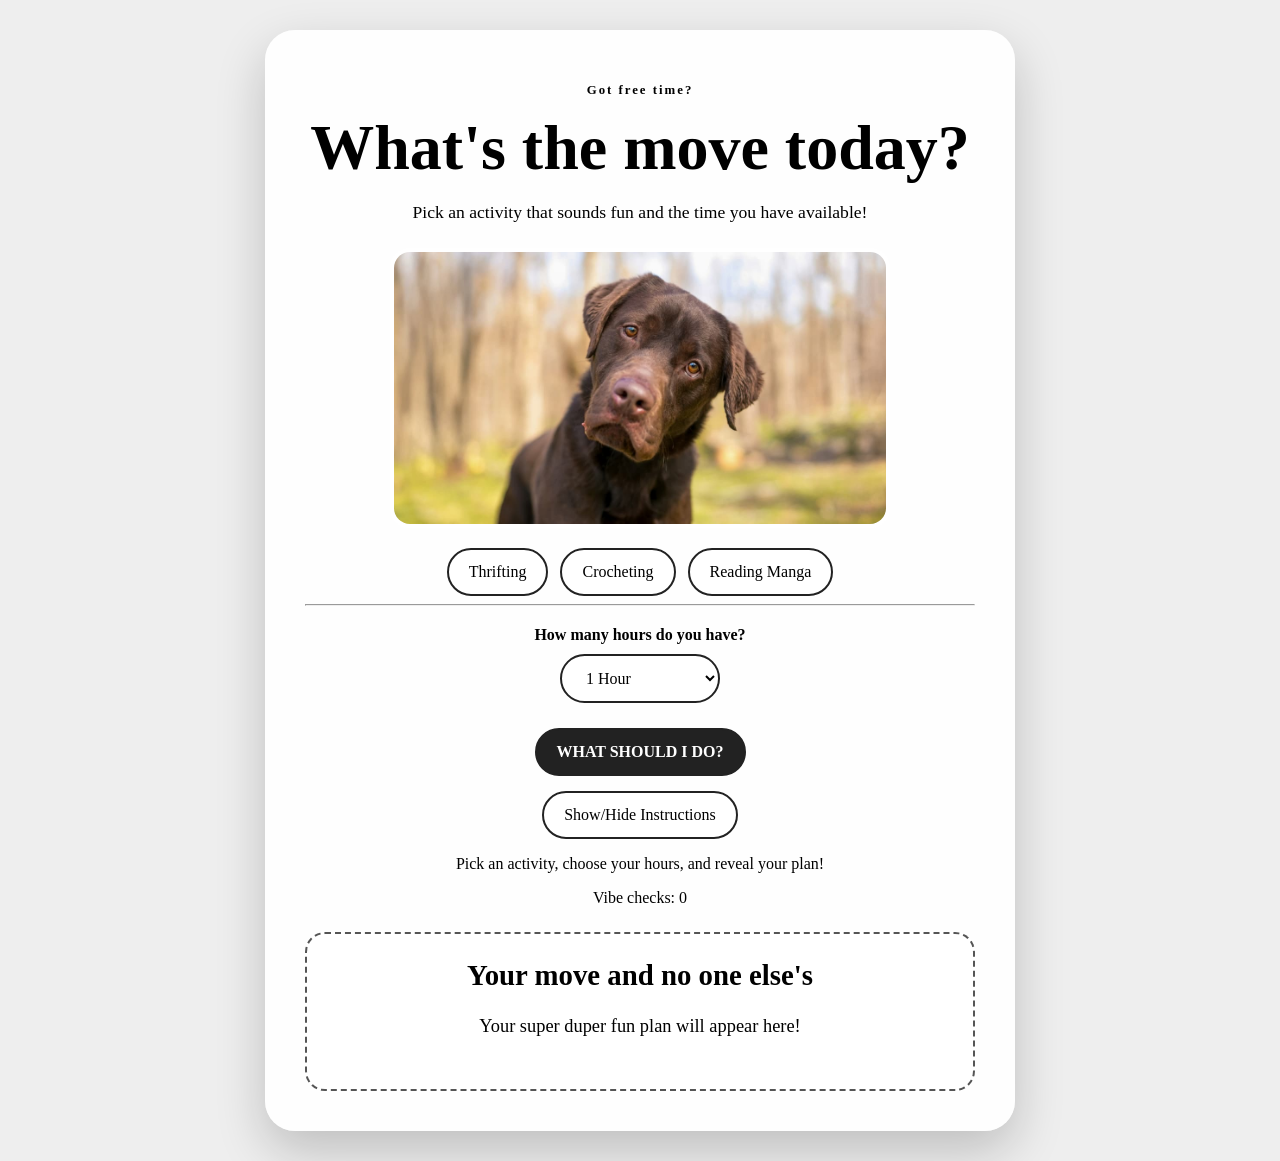
<file: 03_STUDENT_STARTER/index.html>
<!DOCTYPE html>
<html lang="en">

<head>
    <meta charset="UTF-8">
    <meta name="viewport" content="width=device-width, initial-scale=1.0">

    <title>Busy?</title>

    <link rel="stylesheet" href="styles.css">
</head>

<body class="default">

    <main class="card">

        <p class="eyebrow">
            Got free time?
        </p>

        <h1>What's the move today?</h1>

        <p id="tagline">
            Pick an activity that sounds fun and the time you have available!
        </p>


        <!-- Activity Picture -->

        <img
            id="activity-image"
            src="dog.png"
            alt="Dog"
        >


        <!-- Activity Buttons -->

        <section class="activities">

            <button id="thrift-btn">
                Thrifting
            </button>

            <button id="crochet-btn">
                Crocheting
            </button>

            <button id="manga-btn">
                Reading Manga
            </button>

        </section>


        <hr>


        <!-- Hours -->

        <label for="hours">
            How many hours do you have?
        </label>

        <select id="hours">

            <option value="1">1 Hour</option>

            <option value="2">2 Hours</option>

            <option value="4">4 Hours</option>

        </select>


        <!-- Reveal Button -->

        <!-- CHANGE BUTTON TEXT -->

        <button id="reveal-btn" class="reveal">
            WHAT SHOULD I DO?
        </button>


        <!-- HIDE / SHOW SOMETHING -->

        <button id="toggle-btn">
            Show/Hide Instructions
        </button>

        <p id="instructions">
            Pick an activity, choose your hours, and reveal your plan!
        </p>


        <!-- GUEST / CLICK COUNTER -->

        <p>
            Vibe checks: <span id="click-count">0</span>
        </p>


        <!-- Result -->

        <section class="result-box">

            <h2 id="activity-title">
                Your move and no one else's
            </h2>

            <p id="result">
                Your super duper fun plan will appear here!
            </p>

        </section>

    </main>


    <script src="script.js"></script>

</body>

</html>
</file>
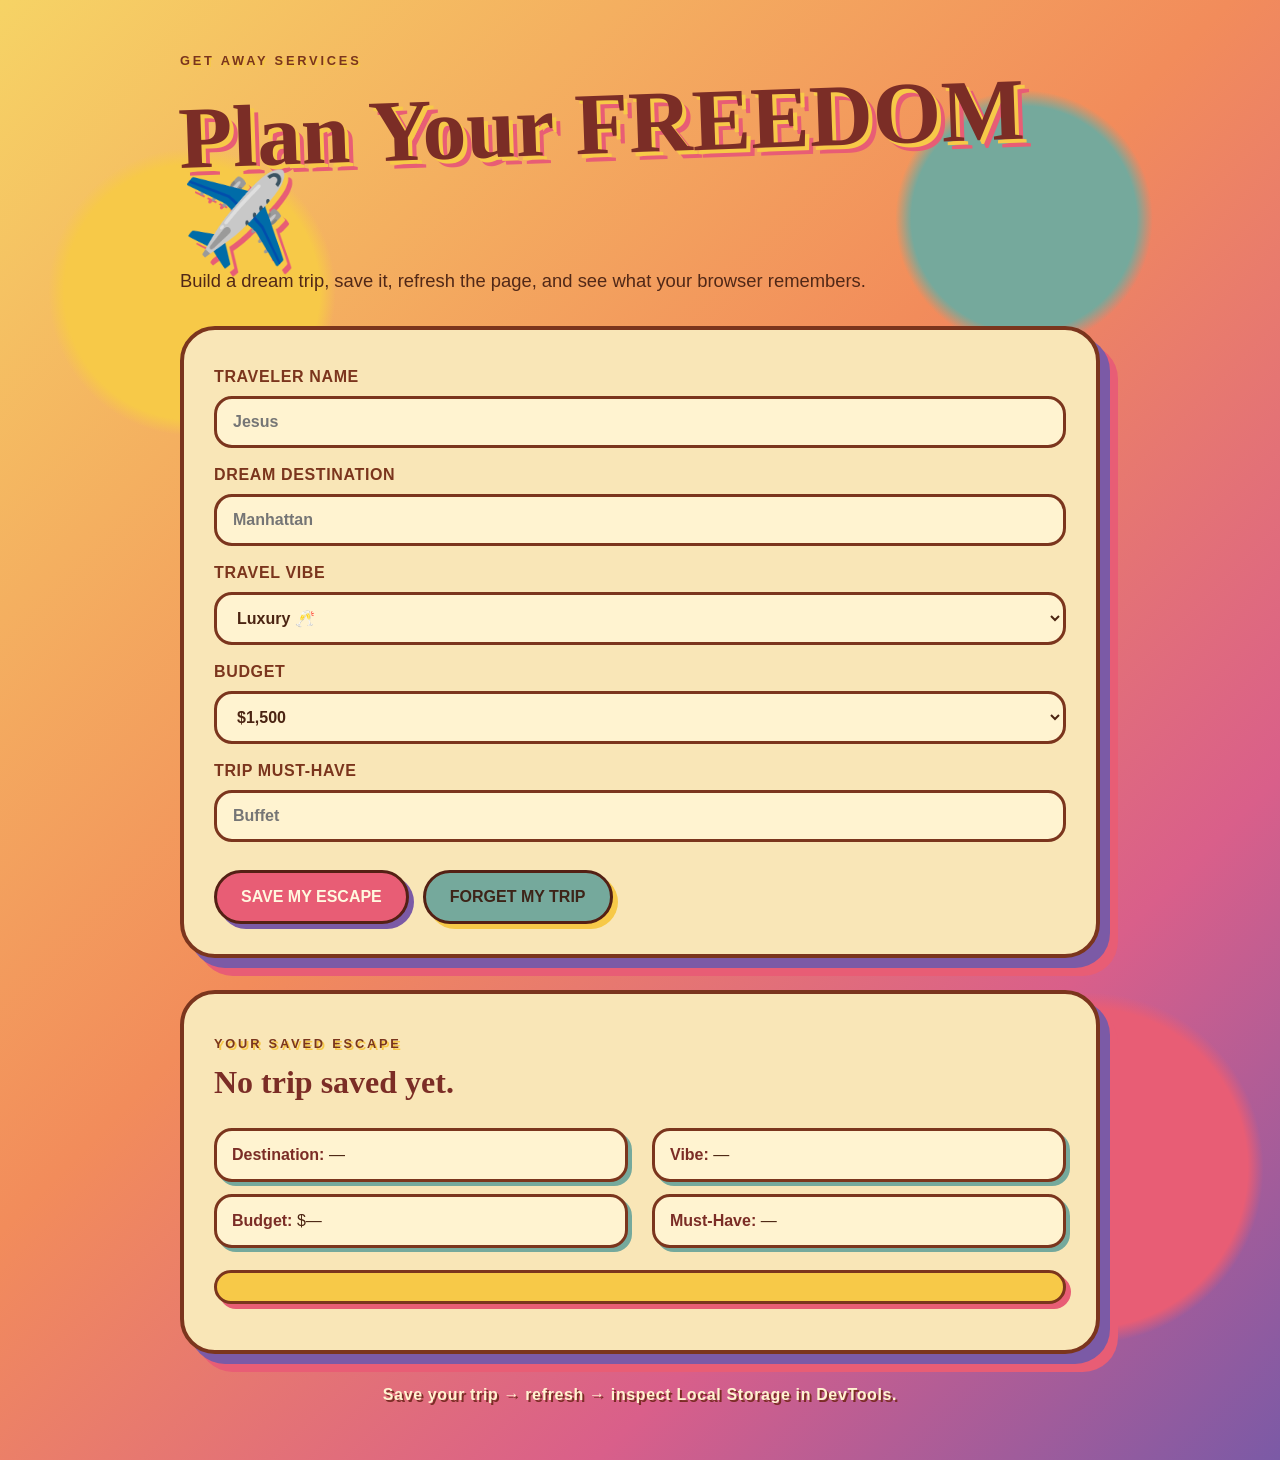
<file: 04_STUDENT_STARTER/index.html>
<!DOCTYPE html>
<html lang="en">
<head>
  <meta charset="UTF-8">
  <meta name="viewport" content="width=device-width, initial-scale=1.0">
  <title>Luxe Escape Concierge</title>
  <link rel="stylesheet" href="styles.css">
</head>
<body>
  <main class="app">
    <p class="eyebrow">GET AWAY SERVICES</p>
    <h1>Plan Your FREEDOM ✈️</h1>
    <p class="intro">Build a dream trip, save it, refresh the page, and see what your browser remembers.</p>

    <section class="planner">
      <label for="name">Traveler Name</label>
      <input id="name" type="text" placeholder="Jesus">

      <label for="destination">Dream Destination</label>
      <input id="destination" type="text" placeholder="Manhattan">

      <label for="vibe">Travel Vibe</label>
      <select id="vibe">
        <option value="Luxury">Luxury 🥂</option>
        <option value="Adventure">Adventure 🧗</option>
        <option value="Relaxing">Relaxing 🌴</option>
        <option value="Nightlife">Nightlife 🌙</option>
      </select>

      <label for="budget">Budget</label>
      <select id="budget">
        <option value="1500">$1,500</option>
        <option value="3000">$3,000</option>
        <option value="5000">$5,000</option>
        <option value="10000">$10,000+</option>
      </select>

      <label for="mustHave">Trip Must-Have</label>
      <input id="mustHave" type="text" placeholder="Buffet">

      <div class="buttons">
        <button id="saveBtn">SAVE MY ESCAPE</button>
        <button id="forgetBtn" class="secondary">FORGET MY TRIP</button>
      </div>
    </section>

    <section class="passport">
      <p class="eyebrow">YOUR SAVED ESCAPE</p>
      <h2 id="welcome">No trip saved yet.</h2>
      <div class="trip-grid">
        <p><strong>Destination:</strong> <span id="savedDestination">—</span></p>
        <p><strong>Vibe:</strong> <span id="savedVibe">—</span></p>
        <p><strong>Budget:</strong> $<span id="savedBudget">—</span></p>
        <p><strong>Must-Have:</strong> <span id="savedMustHave">—</span></p>
      </div>
      <p id="tripCount" class="count"></p>
    </section>

    <p class="hint">Save your trip → refresh → inspect Local Storage in DevTools.</p>
  </main>

  <script src="script.js"></script>
</body>
</html>
</file>
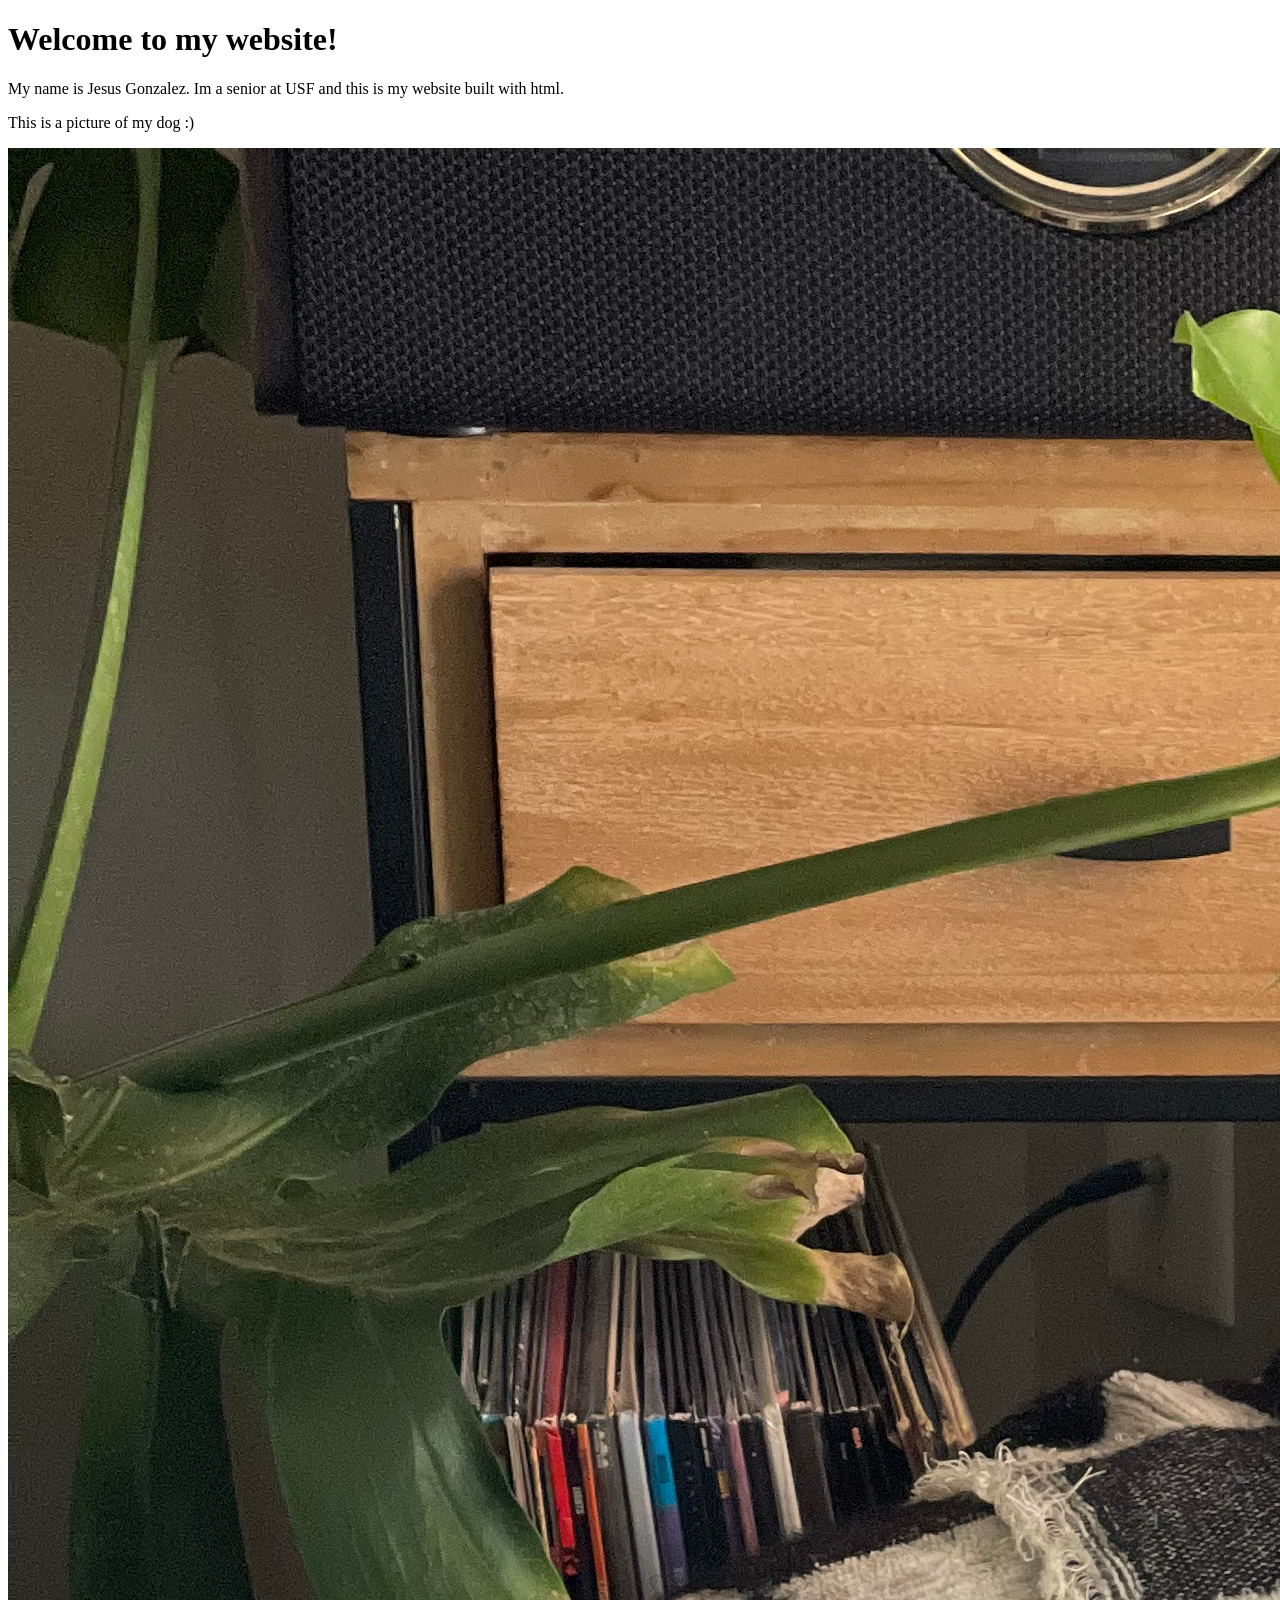
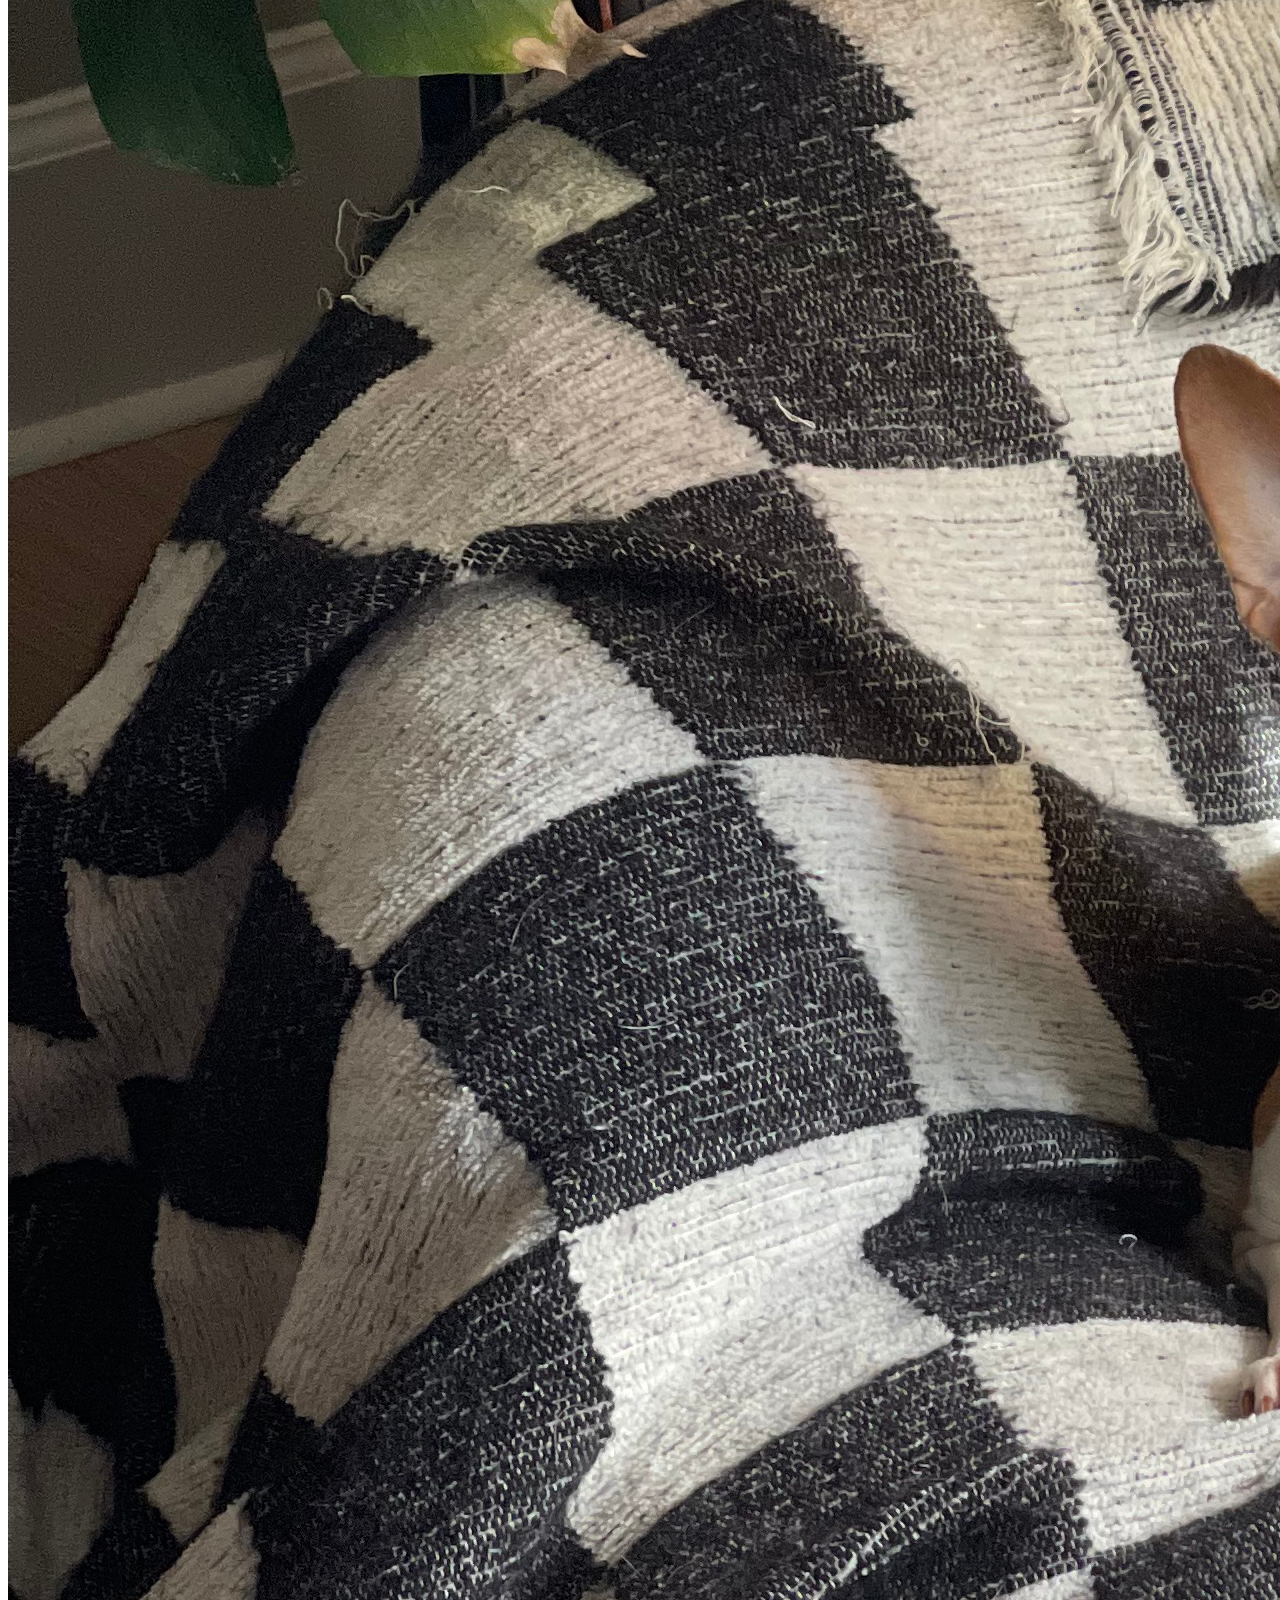
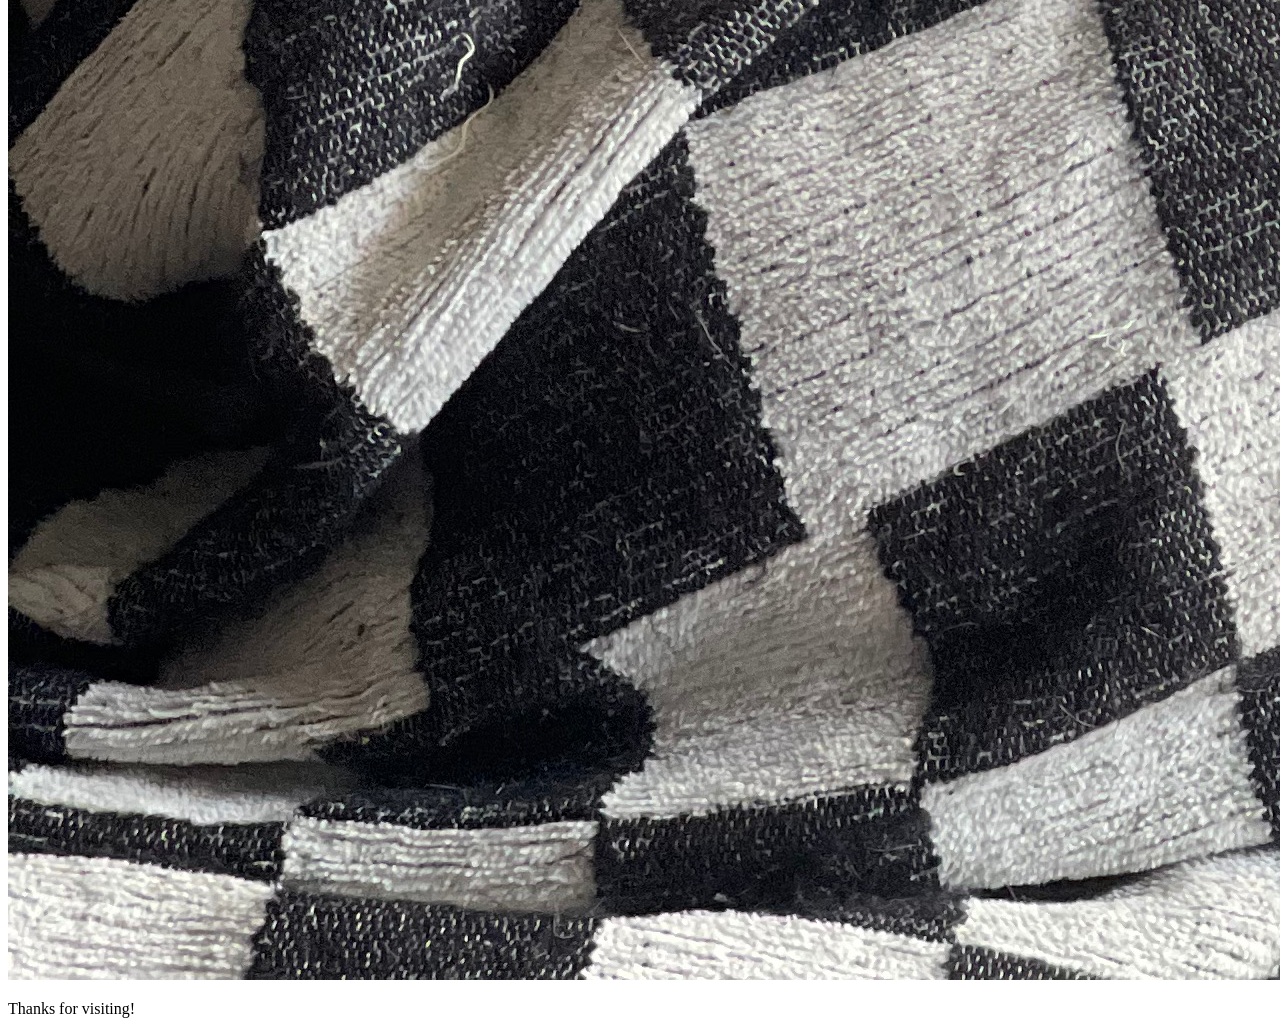
<file: personal website/portfolio.html>
<!DOCTYPE html>
<html lang="en">
<head>
    <meta charset="UTF-8">
    <meta name="viewport" content="width=device-width, initial-scale=1.0">
    <title> JG Website</title>
</head>

<body>

    <header>
       <h1>Welcome to my website!</h1>
    </header>

    <main>

        <p>My name is Jesus Gonzalez. Im a senior at USF and this is my website built with html.</p>
        <p>This is a picture of my dog :)</p>
        <img src="picture.jpeg" alt="A picture of my doggo">

    </main>

    <footer>
        <p>Thanks for visiting!</p>
    </footer>

</body>
</html>
</file>
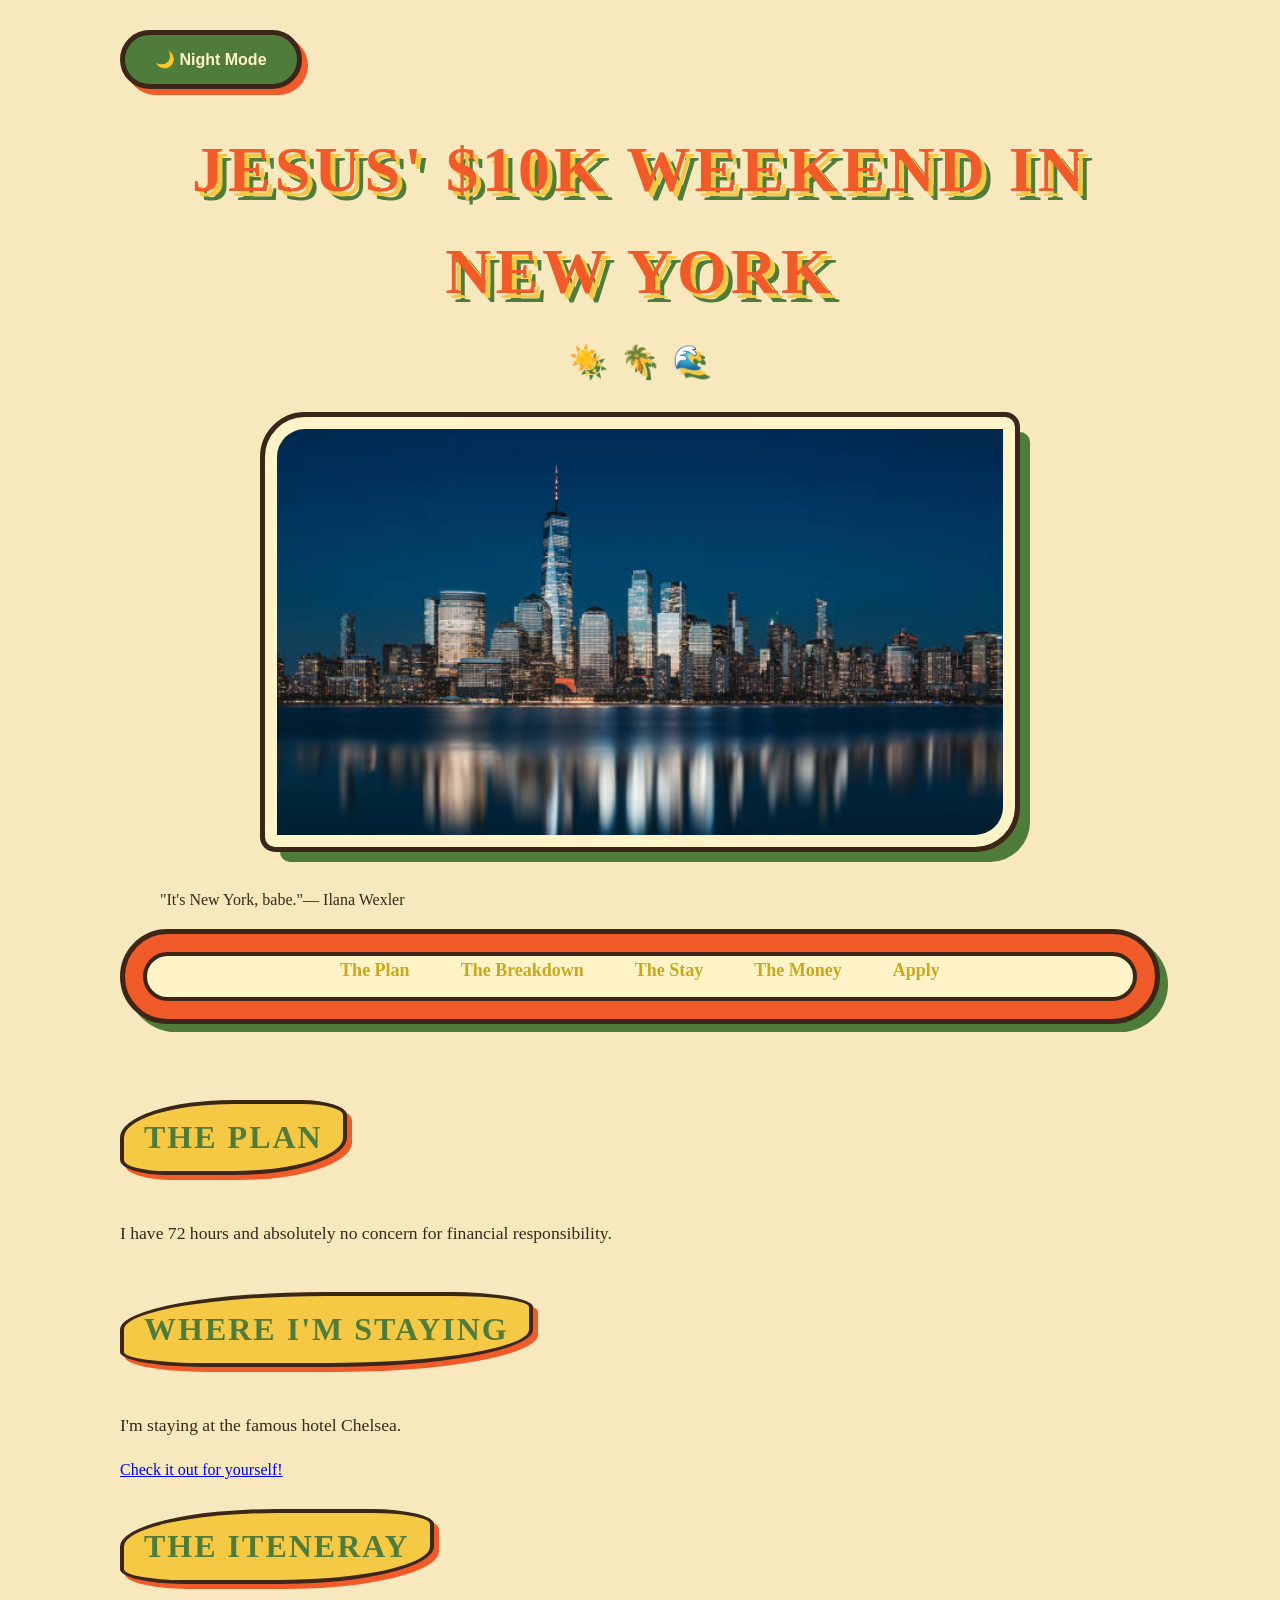
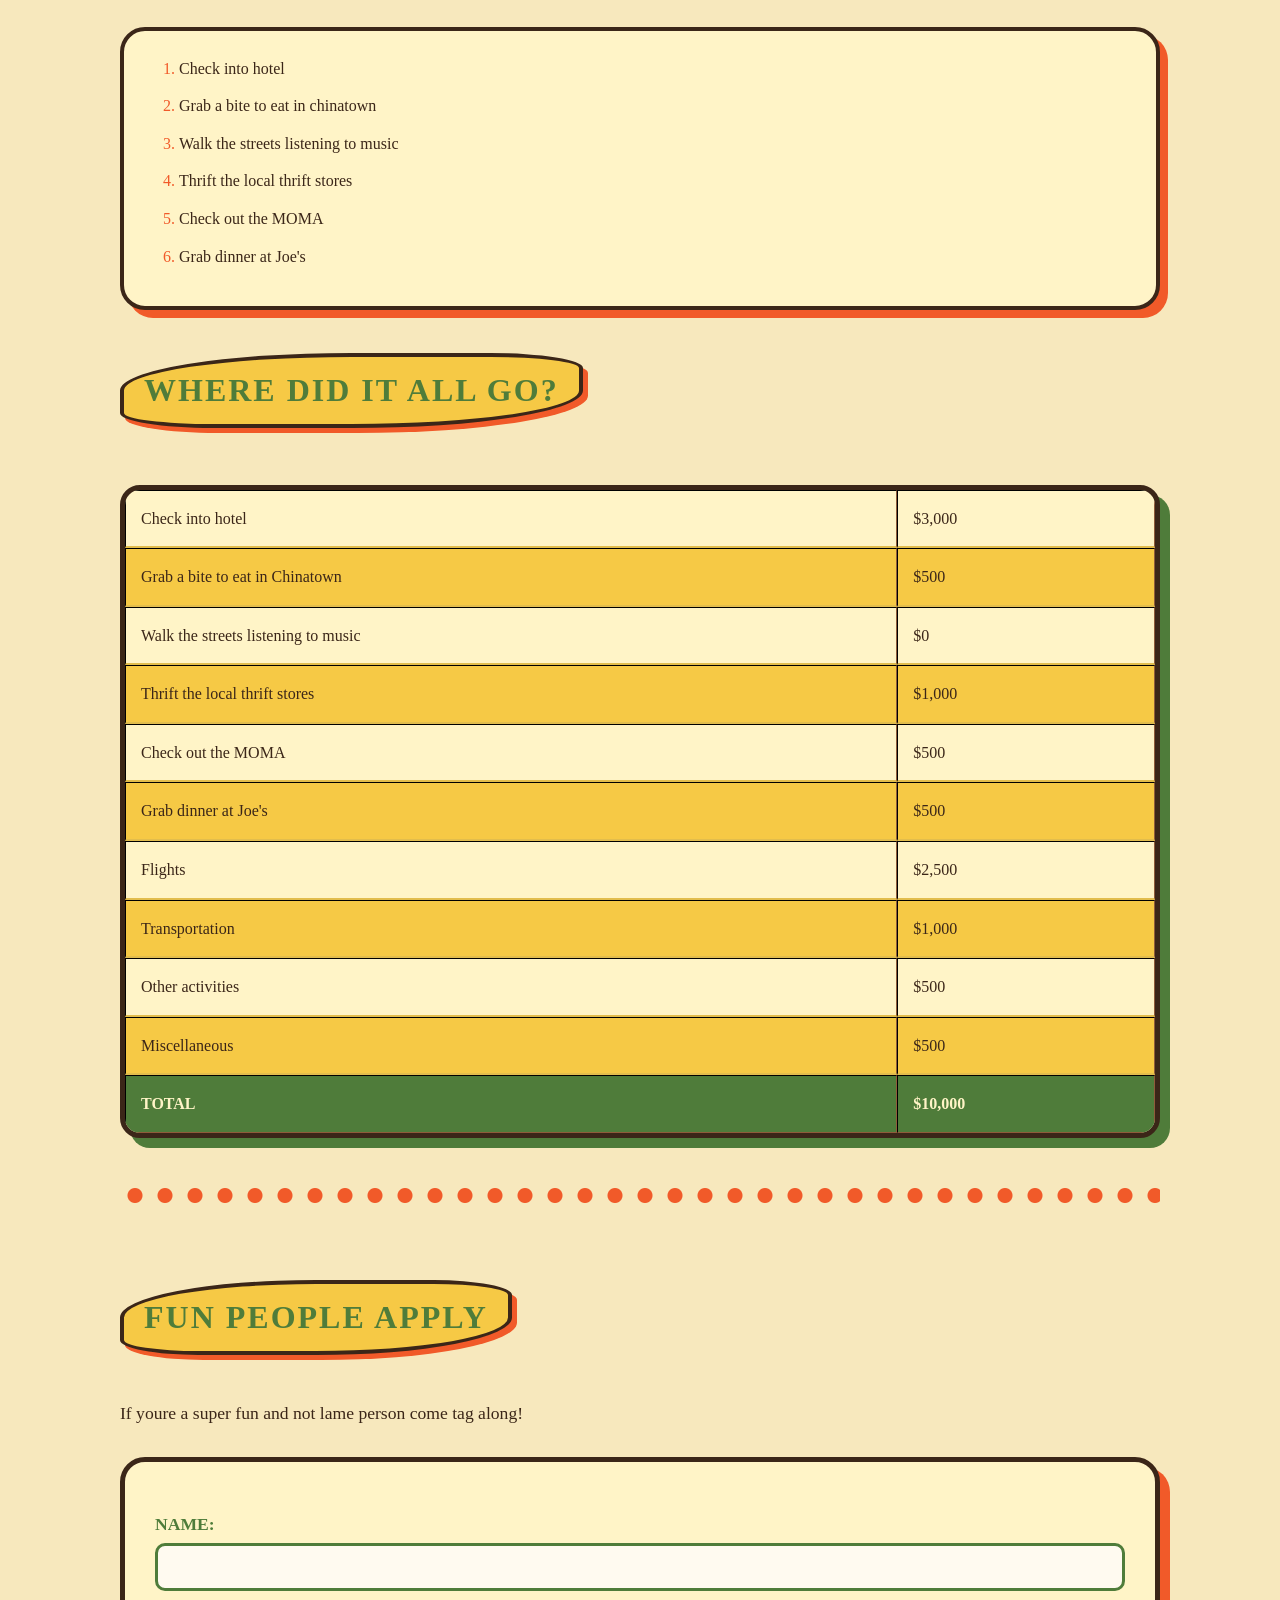
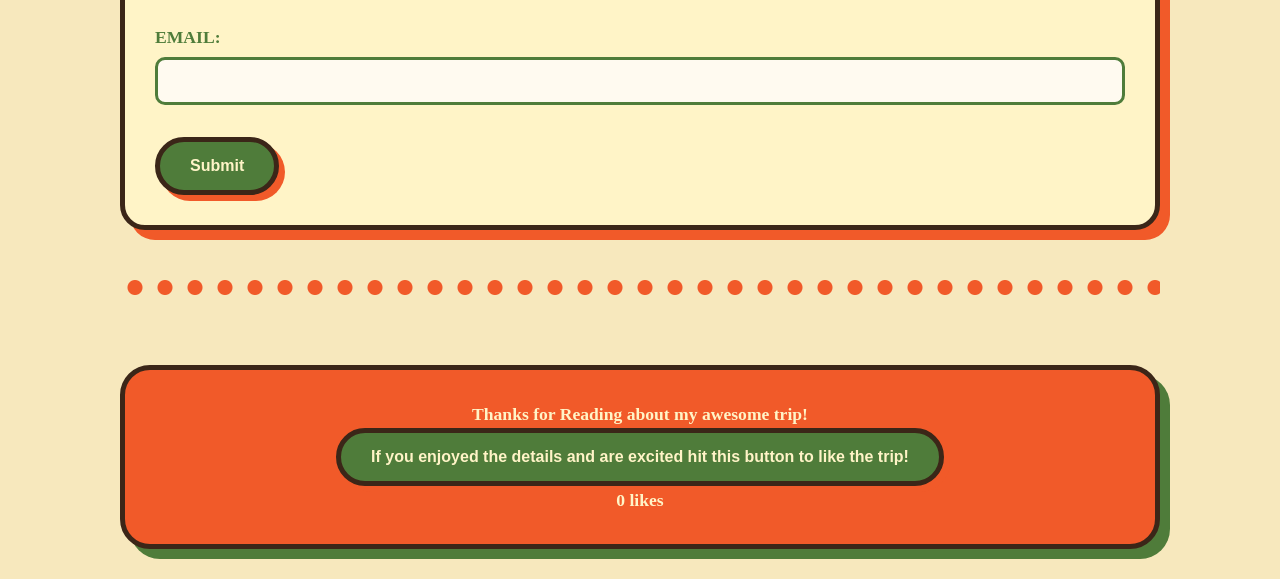
<file: Trip 2.0/10trip.html>
<!DOCTYPE html>
<html lang="en">
<head>
    <meta charset="UTF-8">
    <meta name="viewport" content="width=device-width, initial-scale=1.0">
    <title> $10,000 Weekend</title>
    <link rel="stylesheet" href="style.css">
</head>

<body>

    <header>
        <button id="night-button">🌙 Night Mode</button>
       <h1>Jesus' $10K Weekend in New York</h1>
       <img src="nyskyline.jpg" alt="Skyline of the New york City">
       <blockquote>"It's New York, babe."— Ilana Wexler</blockquote>
       <nav>
    <ul>
        <li><a href="#theplan">The Plan</a></li>
        <li><a href="#thebreakdown">The Breakdown</a></li>
        <li><a href="#thestay">The Stay</a></li>
        <li><a href="#themoney">The Money</a></li>
        <li><a href="#apply">Apply</a></li>
    </ul>
</nav>

    </header>

    <main>

        <h2 id="theplan">The Plan</h2>
        <p>I have 72 hours and absolutely no concern for financial responsibility.</p>

        <h2 id="thestay">Where I'm Staying</h2>
        <p>I'm staying at the famous hotel Chelsea.</p>
        <a href="https://hotelchelsea.com/">Check it out for yourself!</a>
        <br>

        <h2 id="thebreakdown">The Iteneray</h2>
        <ol>
            <li>Check into hotel</li>
            <li>Grab a bite to eat in chinatown</li>
            <li>Walk the streets listening to music</li>
            <li>Thrift the local thrift stores</li>
            <li>Check out the MOMA</li>
            <li>Grab dinner at Joe's</li>
        </ol>

        <!-- insert a table that will showcase the projected 10,000 spent -->
         <h2 id="themoney">Where did it all go?</h2>

         <table border="1">
    <tr>
        <td>Check into hotel</td>
        <td>$3,000</td>
    </tr>
    <tr>
        <td>Grab a bite to eat in Chinatown</td>
        <td>$500</td>
    </tr>
    <tr>
        <td>Walk the streets listening to music</td>
        <td>$0</td>
    </tr>
    <tr>
        <td>Thrift the local thrift stores</td>
        <td>$1,000</td>
    </tr>
    <tr>
        <td>Check out the MOMA</td>
        <td>$500</td>
    </tr>
    <tr>
        <td>Grab dinner at Joe's</td>
        <td>$500</td>
    </tr>
    <tr>
        <td>Flights</td>
        <td>$2,500</td>
    </tr>
    <tr>
        <td>Transportation</td>
        <td>$1,000</td>
    </tr>
    <tr>
        <td>Other activities</td>
        <td>$500</td>
    </tr>
    <tr>
        <td>Miscellaneous</td>
        <td>$500</td>
    </tr>
    <tr>
        <th>Total</th>
        <th>$10,000</th>
    </tr>
</table>

        <!-- add three chages that are not shown in class (there is a list that showcases examples in the lecture slide)-->
<hr>
        <h2 id="apply">Fun People Apply</h2>
        <p>If youre a super fun and not lame person come tag along!</p>
        <form id="trip-form">
            <p>
            <label for="guest-name">Name:</label>
            <input id="guest-name" name="guest-name" type="text" required>
            </p>
            <p>
                <label for="guest-email">Email:</label>
                <input id="guest-email" name="guest-name" type="email" required>
            </p>
            <p id="confirmation-message"></p>
            <p id="confirmation-message"></p>
            <button type="submit">Submit</button>
        </form>
<hr>



    </main>

    <footer>
        <p>Thanks for Reading about my awesome trip!</p>
        <button id="like-button">If you enjoyed the details and are excited hit this button to like the trip!</button>
        <p id="likes">0 likes</p>
    </footer>
<script src="script.js"></script>

</body>
</html>
</file>
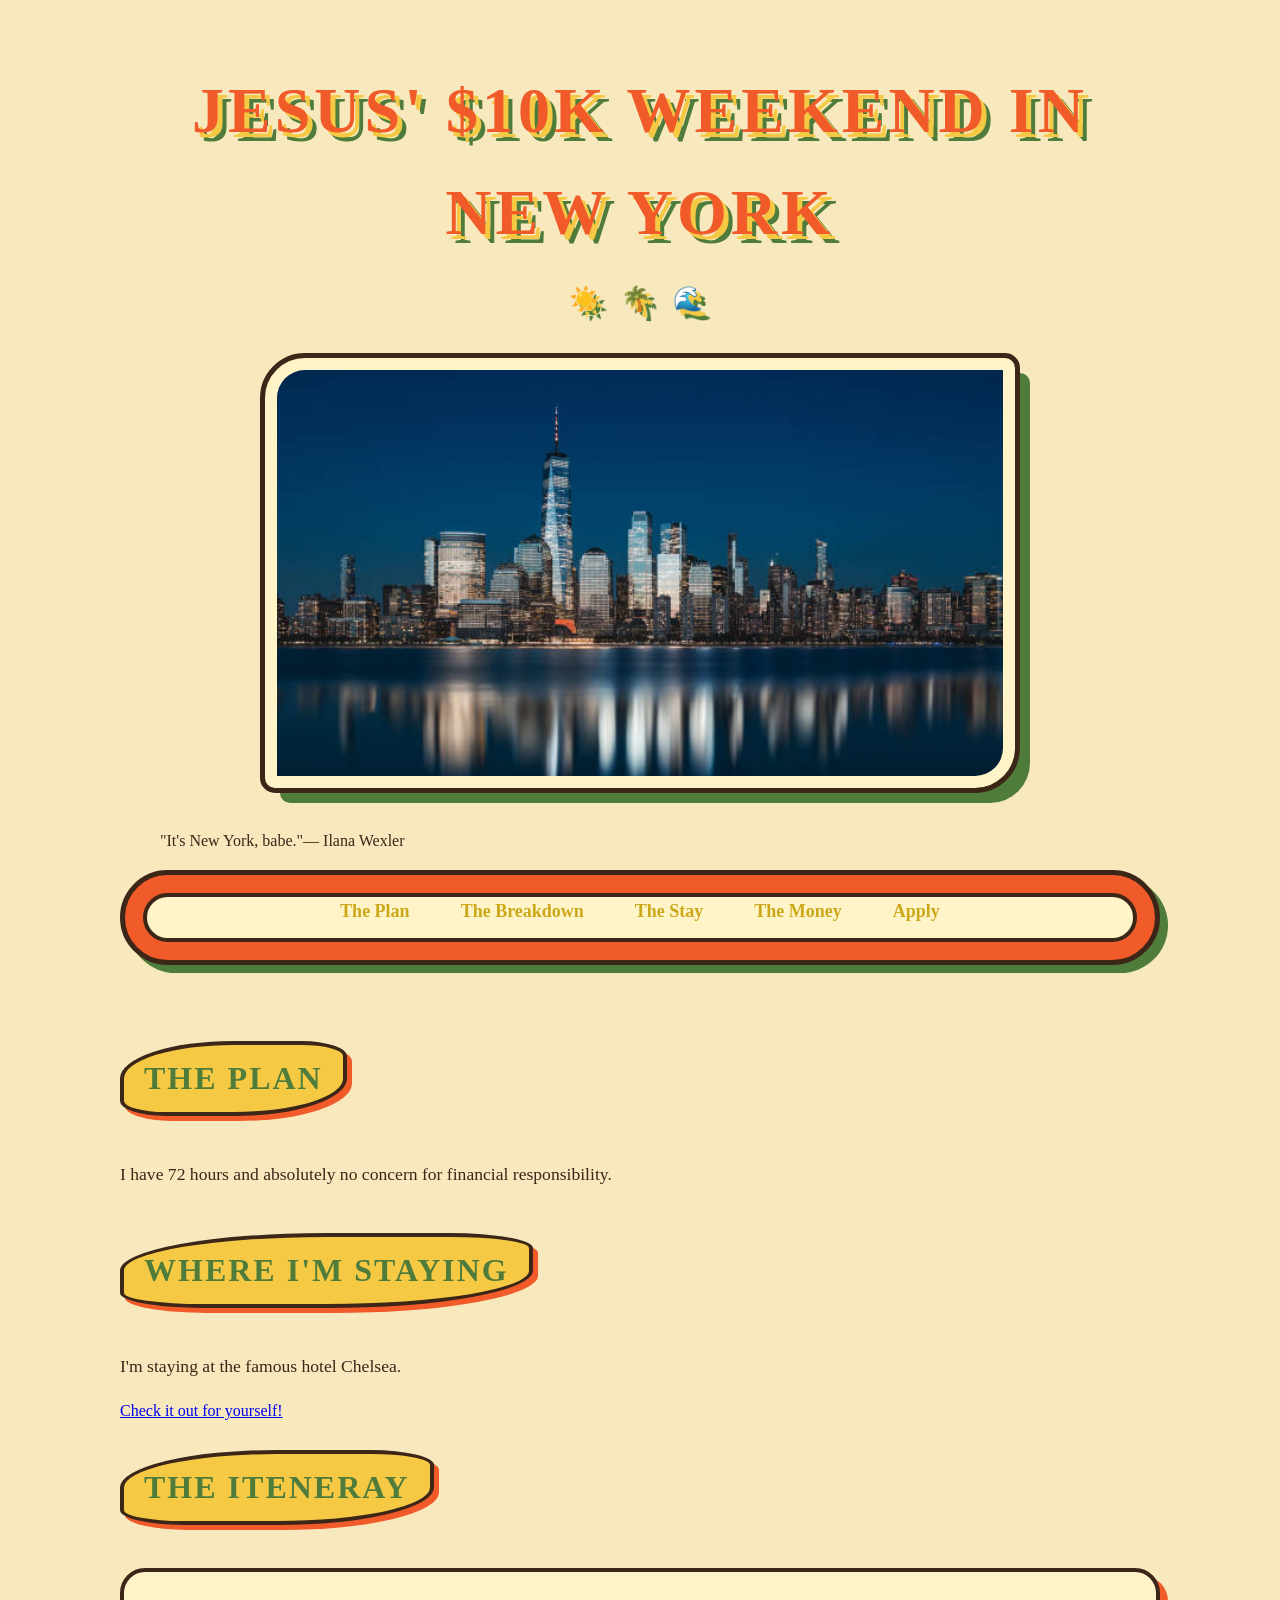
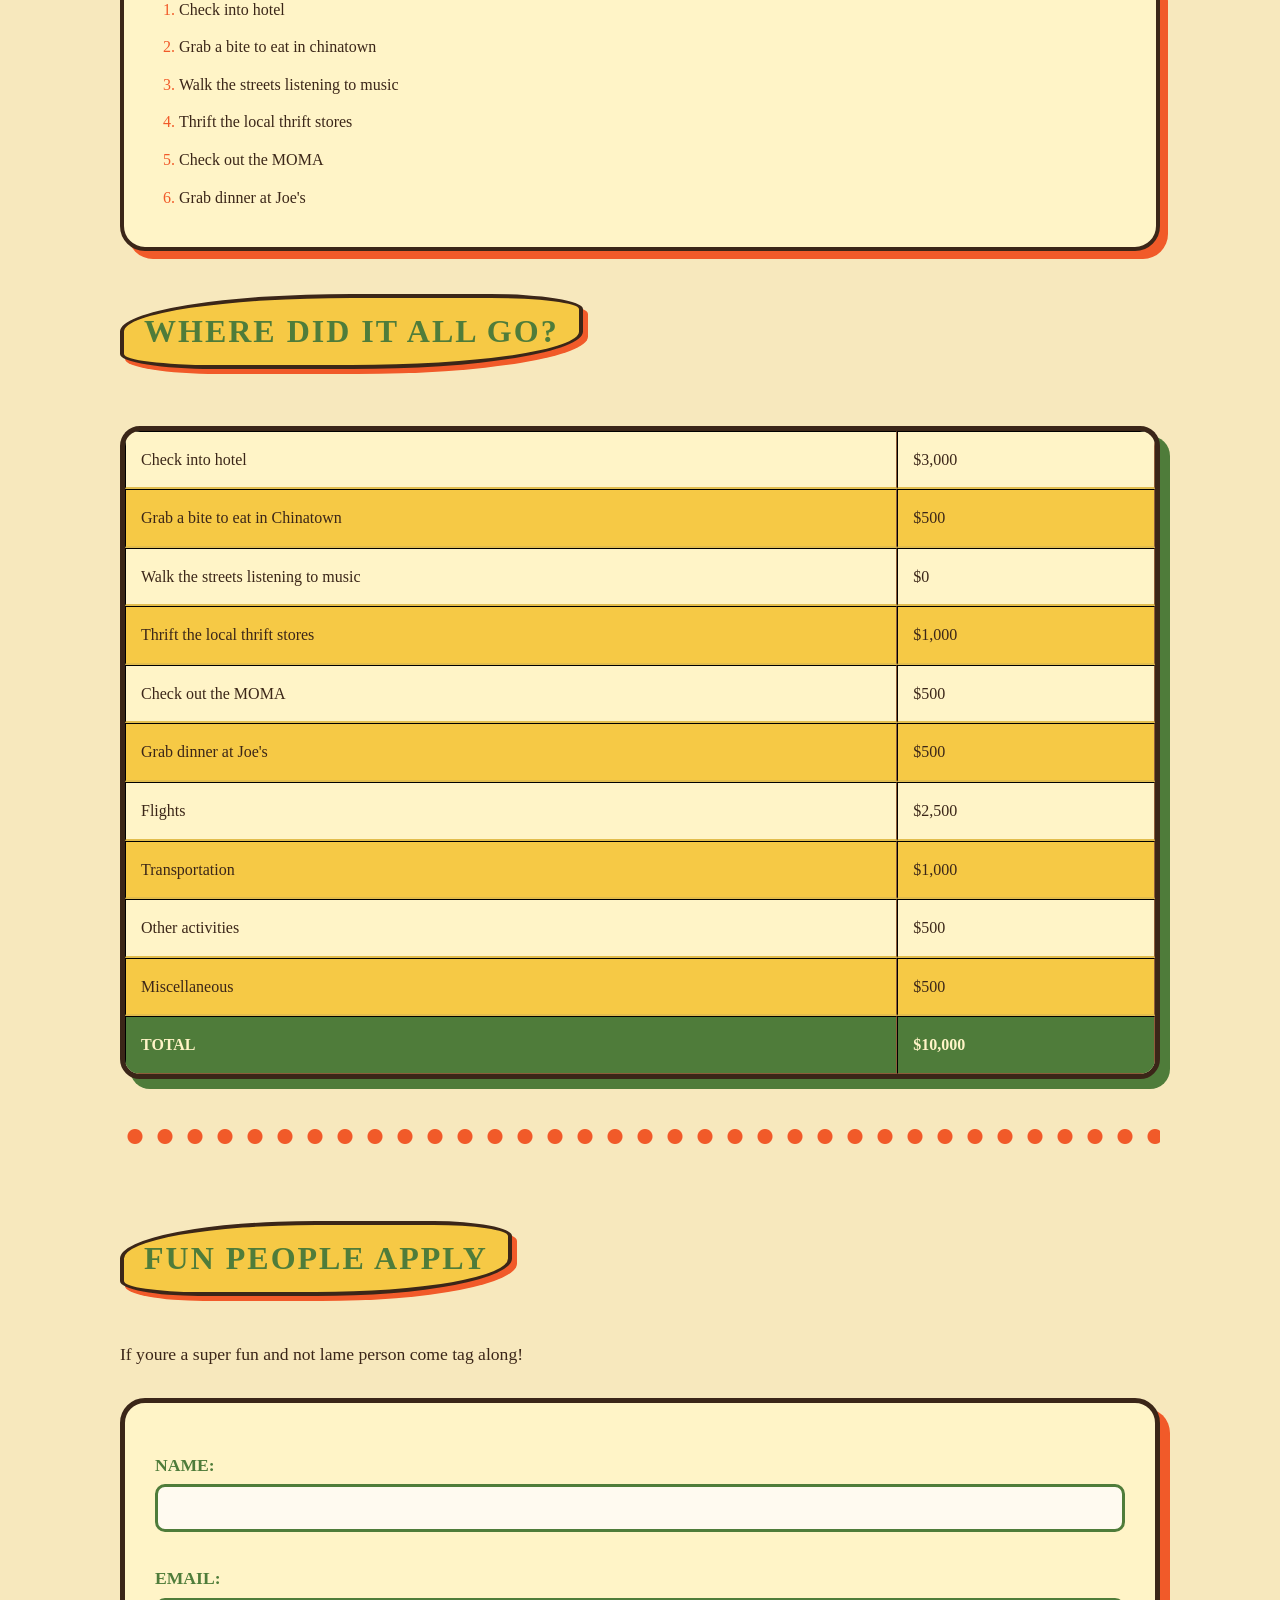
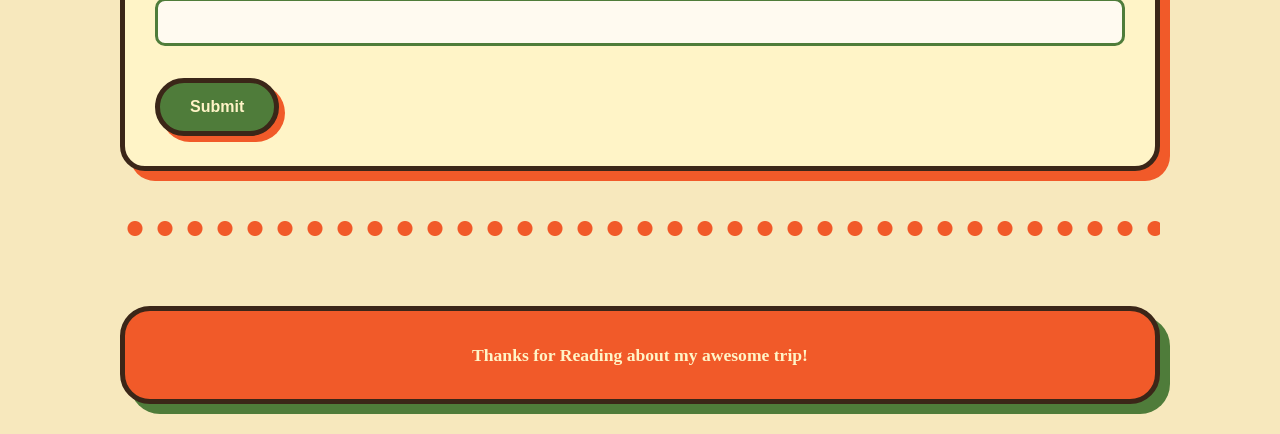
<file: Trip/10trip.html>
<!DOCTYPE html>
<html lang="en">
<head>
    <meta charset="UTF-8">
    <meta name="viewport" content="width=device-width, initial-scale=1.0">
    <title> $10,000 Weekend</title>
    <link rel="stylesheet" href="style.css">
</head>

<body>

    <header>
       <h1>Jesus' $10K Weekend in New York</h1>
       <img src="nyskyline.jpg" alt="Skyline of the New york City">
       <blockquote>"It's New York, babe."— Ilana Wexler</blockquote>
       <nav>
    <ul>
        <li><a href="#theplan">The Plan</a></li>
        <li><a href="#thebreakdown">The Breakdown</a></li>
        <li><a href="#thestay">The Stay</a></li>
        <li><a href="#themoney">The Money</a></li>
        <li><a href="#apply">Apply</a></li>
    </ul>
</nav>

    </header>

    <main>

        <h2 id="theplan">The Plan</h2>
        <p>I have 72 hours and absolutely no concern for financial responsibility.</p>

        <h2 id="thestay">Where I'm Staying</h2>
        <p>I'm staying at the famous hotel Chelsea.</p>
        <a href="https://hotelchelsea.com/">Check it out for yourself!</a>
        <br>

        <h2 id="thebreakdown">The Iteneray</h2>
        <ol>
            <li>Check into hotel</li>
            <li>Grab a bite to eat in chinatown</li>
            <li>Walk the streets listening to music</li>
            <li>Thrift the local thrift stores</li>
            <li>Check out the MOMA</li>
            <li>Grab dinner at Joe's</li>
        </ol>

        <!-- insert a table that will showcase the projected 10,000 spent -->
         <h2 id="themoney">Where did it all go?</h2>

         <table border="1">
    <tr>
        <td>Check into hotel</td>
        <td>$3,000</td>
    </tr>
    <tr>
        <td>Grab a bite to eat in Chinatown</td>
        <td>$500</td>
    </tr>
    <tr>
        <td>Walk the streets listening to music</td>
        <td>$0</td>
    </tr>
    <tr>
        <td>Thrift the local thrift stores</td>
        <td>$1,000</td>
    </tr>
    <tr>
        <td>Check out the MOMA</td>
        <td>$500</td>
    </tr>
    <tr>
        <td>Grab dinner at Joe's</td>
        <td>$500</td>
    </tr>
    <tr>
        <td>Flights</td>
        <td>$2,500</td>
    </tr>
    <tr>
        <td>Transportation</td>
        <td>$1,000</td>
    </tr>
    <tr>
        <td>Other activities</td>
        <td>$500</td>
    </tr>
    <tr>
        <td>Miscellaneous</td>
        <td>$500</td>
    </tr>
    <tr>
        <th>Total</th>
        <th>$10,000</th>
    </tr>
</table>

        <!-- add three chages that are not shown in class (there is a list that showcases examples in the lecture slide)-->
<hr>
        <h2 id="apply">Fun People Apply</h2>
        <p>If youre a super fun and not lame person come tag along!</p>
        <form action="#join" method="get">
            <p>
            <label for="guest-name">Name:</label>
            <input id="guest-name" name="guest-name" type="text" required>
            </p>
            <p>
                <label for="guest-email">Email:</label>
                <input id="guest-email" name="guest-name" type="email" required>
            </p>
            <button type="submit">Submit</button>
        </form>
<hr>



    </main>

    <footer>
        <p>Thanks for Reading about my awesome trip!</p>
    </footer>

</body>
</html>
</file>
<file: 03_STUDENT_STARTER/styles.css>
/* -------------------------
   BASIC PAGE SETUP
------------------------- */

* {
    box-sizing: border-box;
}

body {
    margin: 0;
    min-height: 100vh;

    display: grid;
    place-items: center;

    padding: 30px;

    font-family: Georgia, serif;

    background: #eeeeee;

    transition: 0.5s ease;
}


/* -------------------------
   MAIN CARD
------------------------- */

.card {
    width: min(750px, 100%);

    padding: 40px;

    text-align: center;

    border-radius: 30px;

    background: rgba(255, 255, 255, 0.94);

    box-shadow: 0 20px 50px rgba(0, 0, 0, 0.2);
}


/* -------------------------
   TEXT
------------------------- */

.eyebrow {
    font-size: 0.8rem;
    letter-spacing: 2px;
    font-weight: bold;
}

h1 {
    font-size: clamp(2.5rem, 7vw, 4rem);
    margin: 10px 0;
}

#tagline {
    font-size: 1.1rem;
    margin-bottom: 25px;
}


/* -------------------------
   ACTIVITY IMAGE
------------------------- */

#activity-image {
    width: 100%;
    max-width: 500px;
    height: 280px;

    object-fit: cover;

    display: block;

    margin: 20px auto;

    border-radius: 20px;

    border: 4px solid white;

    transition: 0.4s ease;
}


/* -------------------------
   ACTIVITY BUTTONS
------------------------- */

.activities {
    display: flex;

    justify-content: center;

    gap: 12px;

    flex-wrap: wrap;
}

button,
select {
    font-family: inherit;

    font-size: 1rem;

    padding: 13px 20px;

    min-height: 46px;

    border-radius: 50px;

    border: 2px solid #222;

    background: white;

    cursor: pointer;

    transition: 0.2s ease;
}

button:hover {
    transform: translateY(-4px) scale(1.03);
}


/* -------------------------
   HOURS
------------------------- */

label {
    display: block;

    font-weight: bold;

    margin: 20px 0 10px;
}

select {
    min-width: 160px;
}


/* -------------------------
   REVEAL BUTTON
------------------------- */

.reveal {
    display: block;

    margin: 25px auto 15px;

    font-weight: bold;

    background: #222;

    color: white;
}

.reveal:hover {
    background: #444;
}


/* -------------------------
   RESULT
------------------------- */

.result-box {
    margin-top: 25px;

    padding: 25px;

    border-radius: 20px;

    border: 2px dashed #555;

    background: rgba(255, 255, 255, 0.6);
}

.result-box h2 {
    margin-top: 0;

    font-size: 1.8rem;
}

#result {
    font-size: 1.15rem;

    min-height: 30px;
}


/* =================================================
   THRIFTING
   70s RETRO THEME
================================================= */

body.thrifting {
    background:
        radial-gradient(
            circle at 20% 20%,
            #f4c95d 0 8%,
            transparent 9%
        ),
        radial-gradient(
            circle at 80% 70%,
            #d95d39 0 10%,
            transparent 11%
        ),
        linear-gradient(
            135deg,
            #e8a87c,
            #f4d35e,
            #8f4f3a
        );

    color: #432818;
}

body.thrifting .card {
    background: #f7e7c6;

    border: 5px solid #432818;

    box-shadow:
        10px 10px 0 #432818;
}

body.thrifting button {
    background: #f4c95d;

    color: #432818;

    border-color: #432818;
}

body.thrifting .reveal {
    background: #432818;

    color: #f7e7c6;
}

body.thrifting .result-box {
    background: #f1b24a;

    border-color: #432818;
}


/* =================================================
   CROCHETING
   LIGHT & AIRY THEME
================================================= */

body.crocheting {
    background:
        linear-gradient(
            135deg,
            #e8f5f2,
            #fdf6f0,
            #dcecf7
        );

    color: #526b68;
}

body.crocheting .card {
    background: rgba(255, 255, 255, 0.85);

    border: 2px solid #d7e7e3;

    box-shadow:
        0 20px 50px rgba(130, 160, 160, 0.2);
}

body.crocheting button {
    background: #f7ebe5;

    color: #526b68;

    border-color: #b9d4ce;
}

body.crocheting .reveal {
    background: #8fb9b1;

    color: white;
}

body.crocheting .result-box {
    background: #f5faf8;

    border-color: #b9d4ce;
}


/* =================================================
   MANGA
   JJK-INSPIRED THEME
================================================= */

body.manga {
    background:
        radial-gradient(
            circle at 20% 30%,
            #5d3fd3,
            transparent 30%
        ),
        radial-gradient(
            circle at 80% 70%,
            #00a6a6,
            transparent 25%
        ),
        linear-gradient(
            135deg,
            #080814,
            #191331
        );

    color: white;
}

body.manga .card {
    background: rgba(12, 10, 25, 0.94);

    border: 3px solid #7654e8;

    box-shadow:
        0 0 30px rgba(118, 84, 232, 0.4);
}

body.manga button {
    background: #17142b;

    color: white;

    border-color: #7654e8;
}

body.manga .reveal {
    background: #7654e8;

    color: white;
}

body.manga .result-box {
    background: rgba(42, 31, 75, 0.8);

    border-color: #00a6a6;
}
</file>
<file: 04_STUDENT_STARTER/styles.css>
* {
  box-sizing: border-box;
}

body {
  margin: 0;
  min-height: 100vh;
  font-family: "Trebuchet MS", Arial, sans-serif;
  color: #4b2412;

  background:
    radial-gradient(circle at 15% 20%, #f7c948 0 8%, transparent 9%),
    radial-gradient(circle at 85% 80%, #e85d75 0 10%, transparent 11%),
    radial-gradient(circle at 80% 15%, #75a99c 0 7%, transparent 8%),
    linear-gradient(135deg, #f6d365, #f28c5b 45%, #d95f8a 75%, #7b5aa6);

  padding: 40px 18px;
  overflow-x: hidden;
}

.app {
  max-width: 920px;
  margin: 0 auto;
}

/* GROOVY LITTLE HEADER */

.eyebrow {
  letter-spacing: .22em;
  font-size: .8rem;
  font-weight: 900;
  color: #7a351d;
  text-transform: uppercase;
  text-shadow: 2px 2px #f7c948;
}

h1 {
  font-family: Georgia, "Times New Roman", serif;
  font-size: clamp(2.8rem, 7vw, 5.5rem);
  line-height: .95;
  margin: 0 0 18px;

  color: #7b2d26;
  text-shadow:
    4px 4px 0 #f7c948,
    8px 8px 0 #e85d75;

  transform: rotate(-2deg);
}

.intro {
  font-size: 1.15rem;
  line-height: 1.6;
  max-width: 700px;
  margin-bottom: 30px;

  color: #512817;
}


/* MAIN CARDS */

.planner,
.passport {
  position: relative;

  background: #f9e6b7;
  border: 4px solid #7b351d;
  border-radius: 35px;

  padding: 30px;

  box-shadow:
    10px 10px 0 #7b5aa6,
    18px 18px 0 #e85d75;

  margin-bottom: 32px;
}

/* FORM */

.planner {
  display: grid;
  grid-template-columns: 1fr 1fr;
  gap: 10px 18px;
}

label {
  grid-column: span 2;

  font-weight: 900;
  margin-top: 8px;

  color: #7b351d;
  text-transform: uppercase;
  letter-spacing: .04em;
}

input,
select {
  width: 100%;

  padding: 14px 16px;

  border: 3px solid #7b351d;
  border-radius: 18px;

  background: #fff3d0;

  color: #4b2412;

  font: inherit;
  font-weight: 600;

  grid-column: span 2;

  outline: none;
}


/* INPUT HOVER */

input:focus,
select:focus {
  border-color: #7b5aa6;

  box-shadow:
    0 0 0 4px #f7c948,
    0 0 0 7px #e85d75;
}


/* BUTTONS */

.buttons {
  grid-column: span 2;

  display: flex;
  gap: 14px;

  margin-top: 18px;

  flex-wrap: wrap;
}

button {
  border: 3px solid #542014;

  border-radius: 999px;

  padding: 15px 24px;

  font: inherit;
  font-weight: 900;

  cursor: pointer;

  background: #e85d75;
  color: #fff8df;

  box-shadow: 5px 5px 0 #7b5aa6;

  transition: .2s ease;
}

button:hover {
  transform: translateY(-4px) rotate(-1deg);

  box-shadow:
    8px 8px 0 #7b5aa6;
}

button:active {
  transform: translateY(3px);

  box-shadow:
    2px 2px 0 #7b5aa6;
}


/* SECONDARY BUTTON */

button.secondary {
  background: #75a99c;

  color: #3d2418;

  border: 3px solid #542014;

  box-shadow: 5px 5px 0 #f7c948;
}


/* SAVED TRIP */

.passport h2 {
  margin-top: 4px;

  font-family: Georgia, "Times New Roman", serif;

  color: #7b2d26;

  font-size: 2rem;
}

.trip-grid {
  display: grid;

  grid-template-columns: 1fr 1fr;

  gap: 12px 24px;

  margin-top: 20px;
}

.trip-grid p {
  background: #fff3d0;

  border: 3px solid #7b351d;

  border-radius: 18px;

  padding: 15px;

  margin: 0;

  box-shadow: 4px 4px 0 #75a99c;
}

.trip-grid strong {
  color: #7b2d26;
}


/* TRIP COUNTER */

.count {
  margin-top: 22px;

  padding: 14px 18px;

  border: 3px solid #7b351d;
  border-radius: 18px;

  background: #f7c948;

  color: #542014;

  font-weight: 900;

  box-shadow: 5px 5px 0 #e85d75;
}


/* FOOTER MESSAGE */

.hint {
  text-align: center;

  color: #fff3d0;

  font-weight: 900;

  letter-spacing: .04em;

  text-shadow: 2px 2px #7b2d26;

  margin-top: 30px;
}


/* MOBILE */

@media (max-width: 650px) {

  body {
    padding: 30px 14px;
  }

  .planner,
  .passport {
    padding: 22px;

    box-shadow:
      6px 6px 0 #7b5aa6,
      10px 10px 0 #e85d75;
  }

  .trip-grid {
    grid-template-columns: 1fr;
  }

  h1 {
    font-size: 3rem;
  }

  button {
    width: 100%;
  }
}
</file>
<file: Trip 2.0/style.css>
/* =================================
    70s TROPICAL TRAVEL WEBSITE 
================================= */

* {
    box-sizing: border-box;
}
.night-mode {
    background: #111;
    color: white;
}
body {
    margin: 0 auto;
    max-width: 1100px;
    padding: 30px;

    background-color: #f7e8bd;

    color: #3b2618;
    font-family: Georgia, "Times New Roman", serif;
    line-height: 1.6;
}


/* =================================
   RETRO NAVIGATION
================================= */

nav {
    background-color: #f15a29;

    padding: 18px;

    border: 5px solid #3b2618;
    border-radius: 50px;

    box-shadow: 8px 8px 0 #4f7c3a;

    margin-bottom: 50px;
}

nav ul {
    list-style: none;

    margin: 0;
    padding: 0;

    display: flex;
    justify-content: center;
    gap: 15px;
}

nav a {
    color: #cba71a;

    text-decoration: none;

    font-size: 18px;
    font-weight: bold;

    padding: 8px 18px;

    border-radius: 30px;
}

nav a:hover {
    background-color: #f6c945;
    color: #3b2618;
}


/* =================================
   BIG RETRO TITLE
================================= */

h1 {
    color: #f15a29;

    font-size: 4rem;

    text-align: center;

    margin: 30px 0 10px;

    text-transform: uppercase;

    letter-spacing: 4px;

    text-shadow:
        5px 5px 0 #f6c945,
        9px 9px 0 #4f7c3a;
}


/* Little tropical subtitle */

h1::after {
    content: " ☀️ 🌴 🌊";

    display: block;

    font-size: 1.5rem;

    letter-spacing: 8px;

    margin-top: 15px;
}


/* =================================
   SECTION HEADINGS
================================= */

h2 {
    color: #4f7c3a;

    font-size: 2rem;

    text-transform: uppercase;

    letter-spacing: 2px;

    display: inline-block;

    background-color: #f6c945;

    padding: 8px 20px;

    border: 4px solid #3b2618;

    border-radius: 50% 20% 50% 20%;

    box-shadow: 5px 5px 0 #f15a29;
}


/* =================================
   PARAGRAPHS
================================= */

p {
    font-size: 1.1rem;
}


/* =================================
   RETRO IMAGE
================================= */

img {
    display: block;

    width: 90%;
    max-width: 750px;
    height: 430px;

    margin: 40px auto;

    object-fit: cover;

    border: 12px solid #fff4c7;

    outline: 5px solid #3b2618;

    border-radius: 40px 10px 40px 10px;

    box-shadow:
        15px 15px 0 #4f7c3a;
}


/* =================================
   RETRO LISTS
================================= */

ul,
ol {
    padding: 25px 30px 25px 55px;

    background-color: #fff4c7;

    border: 4px solid #3b2618;

    border-radius: 25px;

    box-shadow: 8px 8px 0 #f15a29;
}

li {
    margin-bottom: 12px;
}

li::marker {
    color: #f15a29;
}


/* =================================
   RETRO TABLE
================================= */

table {
    width: 100%;

    margin-top: 30px;

    background-color: #fff4c7;

    border: 5px solid #3b2618;

    border-collapse: separate;
    border-spacing: 0;

    border-radius: 20px;

    overflow: hidden;

    box-shadow: 10px 10px 0 #4f7c3a;
}

caption {
    padding: 10px;

    color: #f15a29;

    font-size: 1.3rem;

    font-weight: bold;
}

th {
    padding: 15px;

    background-color: #4f7c3a;

    color: #fff4c7;

    text-align: left;

    text-transform: uppercase;
}

td {
    padding: 15px;

    border-bottom: 2px solid #e2bd4d;
}

tr:nth-child(even) {
    background-color: #f6c945;
}

tr:hover {
    background-color: #f15a29;

    color: white;
}


/* =================================
   RETRO FORM
================================= */

form {
    margin-top: 30px;

    padding: 30px;

    background-color: #fff4c7;

    border: 5px solid #3b2618;

    border-radius: 25px;

    box-shadow: 10px 10px 0 #f15a29;
}

label {
    display: block;

    margin-bottom: 5px;

    color: #4f7c3a;

    font-weight: bold;

    text-transform: uppercase;
}

input {
    width: 100%;

    padding: 12px;

    margin-bottom: 15px;

    background-color: #fffaf0;

    border: 3px solid #4f7c3a;

    border-radius: 10px;

    font-size: 1rem;
}

input:focus {
    border-color: #f15a29;

    outline: 3px solid #f6c945;
}


/* =================================
   FUN RETRO BUTTON
================================= */

button {
    padding: 15px 30px;

    background-color: #4f7c3a;

    color: #fff4c7;

    border: 5px solid #3b2618;

    border-radius: 50px;

    font-size: 1rem;

    font-weight: bold;

    cursor: pointer;

    box-shadow: 6px 6px 0 #f15a29;
}

button:hover {
    background-color: #f6c945;

    color: #3b2618;

    transform: rotate(-2deg) scale(1.05);
}


/* =================================
   🌺 FUN FACT BOX
================================= */

.fun-fact {
    position: relative;

    padding: 30px;

    margin: 40px 0;

    background-color: #4f7c3a;

    color: #fff4c7;

    border: 5px solid #3b2618;

    border-radius: 30px 5px 30px 5px;

    box-shadow: 10px 10px 0 #f6c945;
}

.fun-fact h2 {
    background-color: #f15a29;

    color: #fff4c7;

    box-shadow: none;
}


/* =================================
   RETRO DIVIDERS
================================= */

hr {
    border: none;

    height: 15px;

    margin: 50px 0;

    background:
        radial-gradient(
            circle,
            #f15a29 0 7px,
            transparent 8px
        );

    background-size: 30px 15px;
}


/* =================================
   RETRO FOOTER
================================= */

footer {
    margin-top: 70px;

    padding: 30px;

    text-align: center;

    background-color: #f15a29;

    color: #fff4c7;

    border: 5px solid #3b2618;

    border-radius: 30px;

    box-shadow: 10px 10px 0 #4f7c3a;
}

footer p {
    margin: 0;
    font-weight: bold;
}


/* =================================
   MOBILE
================================= */

@media (max-width: 700px) {

    body {
        padding: 15px;
    }

    nav ul {
        flex-direction: column;

        align-items: center;
    }

    h1 {
        font-size: 2.5rem;
    }

    img {
        width: 100%;
        height: 280px;
    }

    table {
        font-size: 0.9rem;
    }

    th,
    td {
        padding: 10px;
    }
}
</file>
<file: Trip/style.css>
/* =================================
    70s TROPICAL TRAVEL WEBSITE 
================================= */

* {
    box-sizing: border-box;
}

body {
    margin: 0 auto;
    max-width: 1100px;
    padding: 30px;

    background-color: #f7e8bd;

    color: #3b2618;
    font-family: Georgia, "Times New Roman", serif;
    line-height: 1.6;
}


/* =================================
   RETRO NAVIGATION
================================= */

nav {
    background-color: #f15a29;

    padding: 18px;

    border: 5px solid #3b2618;
    border-radius: 50px;

    box-shadow: 8px 8px 0 #4f7c3a;

    margin-bottom: 50px;
}

nav ul {
    list-style: none;

    margin: 0;
    padding: 0;

    display: flex;
    justify-content: center;
    gap: 15px;
}

nav a {
    color: #cba71a;

    text-decoration: none;

    font-size: 18px;
    font-weight: bold;

    padding: 8px 18px;

    border-radius: 30px;
}

nav a:hover {
    background-color: #f6c945;
    color: #3b2618;
}


/* =================================
   BIG RETRO TITLE
================================= */

h1 {
    color: #f15a29;

    font-size: 4rem;

    text-align: center;

    margin: 30px 0 10px;

    text-transform: uppercase;

    letter-spacing: 4px;

    text-shadow:
        5px 5px 0 #f6c945,
        9px 9px 0 #4f7c3a;
}


/* Little tropical subtitle */

h1::after {
    content: " ☀️ 🌴 🌊";

    display: block;

    font-size: 1.5rem;

    letter-spacing: 8px;

    margin-top: 15px;
}


/* =================================
   SECTION HEADINGS
================================= */

h2 {
    color: #4f7c3a;

    font-size: 2rem;

    text-transform: uppercase;

    letter-spacing: 2px;

    display: inline-block;

    background-color: #f6c945;

    padding: 8px 20px;

    border: 4px solid #3b2618;

    border-radius: 50% 20% 50% 20%;

    box-shadow: 5px 5px 0 #f15a29;
}


/* =================================
   PARAGRAPHS
================================= */

p {
    font-size: 1.1rem;
}


/* =================================
   RETRO IMAGE
================================= */

img {
    display: block;

    width: 90%;
    max-width: 750px;
    height: 430px;

    margin: 40px auto;

    object-fit: cover;

    border: 12px solid #fff4c7;

    outline: 5px solid #3b2618;

    border-radius: 40px 10px 40px 10px;

    box-shadow:
        15px 15px 0 #4f7c3a;
}


/* =================================
   RETRO LISTS
================================= */

ul,
ol {
    padding: 25px 30px 25px 55px;

    background-color: #fff4c7;

    border: 4px solid #3b2618;

    border-radius: 25px;

    box-shadow: 8px 8px 0 #f15a29;
}

li {
    margin-bottom: 12px;
}

li::marker {
    color: #f15a29;
}


/* =================================
   RETRO TABLE
================================= */

table {
    width: 100%;

    margin-top: 30px;

    background-color: #fff4c7;

    border: 5px solid #3b2618;

    border-collapse: separate;
    border-spacing: 0;

    border-radius: 20px;

    overflow: hidden;

    box-shadow: 10px 10px 0 #4f7c3a;
}

caption {
    padding: 10px;

    color: #f15a29;

    font-size: 1.3rem;

    font-weight: bold;
}

th {
    padding: 15px;

    background-color: #4f7c3a;

    color: #fff4c7;

    text-align: left;

    text-transform: uppercase;
}

td {
    padding: 15px;

    border-bottom: 2px solid #e2bd4d;
}

tr:nth-child(even) {
    background-color: #f6c945;
}

tr:hover {
    background-color: #f15a29;

    color: white;
}


/* =================================
   RETRO FORM
================================= */

form {
    margin-top: 30px;

    padding: 30px;

    background-color: #fff4c7;

    border: 5px solid #3b2618;

    border-radius: 25px;

    box-shadow: 10px 10px 0 #f15a29;
}

label {
    display: block;

    margin-bottom: 5px;

    color: #4f7c3a;

    font-weight: bold;

    text-transform: uppercase;
}

input {
    width: 100%;

    padding: 12px;

    margin-bottom: 15px;

    background-color: #fffaf0;

    border: 3px solid #4f7c3a;

    border-radius: 10px;

    font-size: 1rem;
}

input:focus {
    border-color: #f15a29;

    outline: 3px solid #f6c945;
}


/* =================================
   FUN RETRO BUTTON
================================= */

button {
    padding: 15px 30px;

    background-color: #4f7c3a;

    color: #fff4c7;

    border: 5px solid #3b2618;

    border-radius: 50px;

    font-size: 1rem;

    font-weight: bold;

    cursor: pointer;

    box-shadow: 6px 6px 0 #f15a29;
}

button:hover {
    background-color: #f6c945;

    color: #3b2618;

    transform: rotate(-2deg) scale(1.05);
}


/* =================================
   🌺 FUN FACT BOX
================================= */

.fun-fact {
    position: relative;

    padding: 30px;

    margin: 40px 0;

    background-color: #4f7c3a;

    color: #fff4c7;

    border: 5px solid #3b2618;

    border-radius: 30px 5px 30px 5px;

    box-shadow: 10px 10px 0 #f6c945;
}

.fun-fact h2 {
    background-color: #f15a29;

    color: #fff4c7;

    box-shadow: none;
}


/* =================================
   RETRO DIVIDERS
================================= */

hr {
    border: none;

    height: 15px;

    margin: 50px 0;

    background:
        radial-gradient(
            circle,
            #f15a29 0 7px,
            transparent 8px
        );

    background-size: 30px 15px;
}


/* =================================
   RETRO FOOTER
================================= */

footer {
    margin-top: 70px;

    padding: 30px;

    text-align: center;

    background-color: #f15a29;

    color: #fff4c7;

    border: 5px solid #3b2618;

    border-radius: 30px;

    box-shadow: 10px 10px 0 #4f7c3a;
}

footer p {
    margin: 0;
    font-weight: bold;
}


/* =================================
   MOBILE
================================= */

@media (max-width: 700px) {

    body {
        padding: 15px;
    }

    nav ul {
        flex-direction: column;

        align-items: center;
    }

    h1 {
        font-size: 2.5rem;
    }

    img {
        width: 100%;
        height: 280px;
    }

    table {
        font-size: 0.9rem;
    }

    th,
    td {
        padding: 10px;
    }
}
</file>
